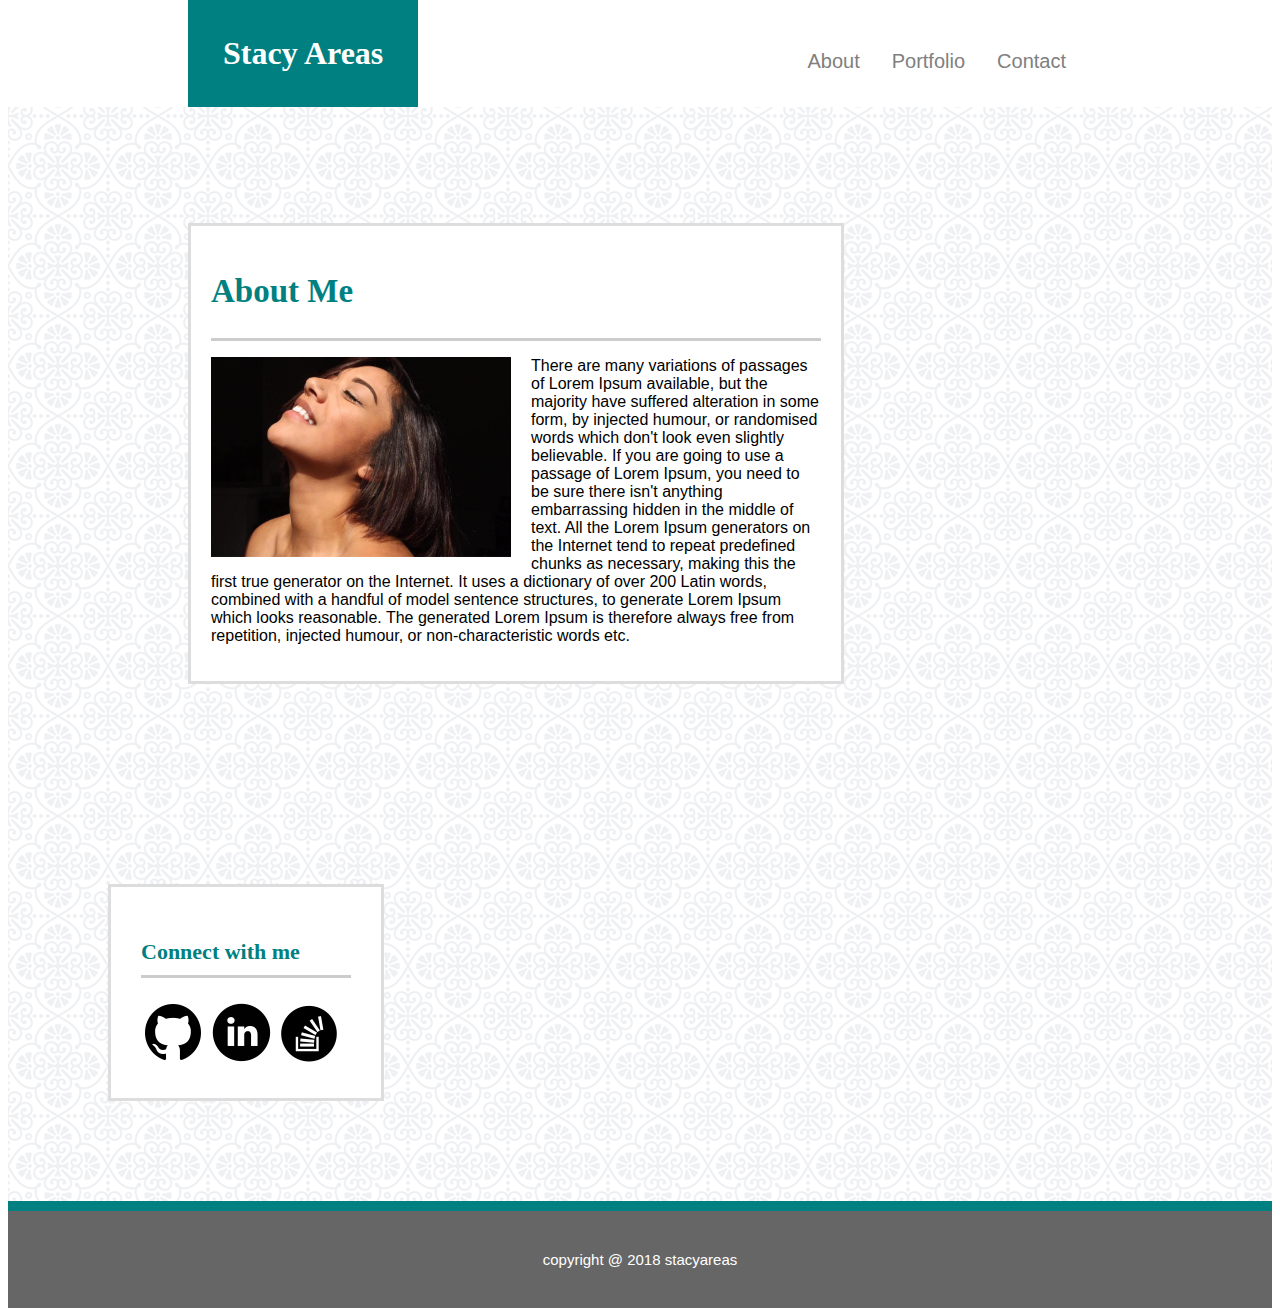
<file: index.html>
<!DOCTYPE html>
<html>
<head>
	<link rel="stylesheet" type="text/css" href="assests/css/style.css">
	<title>Stacy Areas</title>
</head>
<body>
	<div class="container">

		<div class="navLink">
		<h1>Stacy Areas</h1>
			<ul>
				<li><a href="contact.html">Contact</a></li>
				<li><a href="portfolio.html">Portfolio</a></li>
				<li><a href="index.html">About</a></li>
			</ul>	
		</div>

		<div class="aboutMe">
			<div class="aboutHeader">
				<h2>About Me</h2>
			</div>

			<div class="aboutContent">
				<img class="aboutImage" src="assests/images/me.jpg" alt="stacy areas">
				<p>There are many variations of passages of Lorem Ipsum available, but the majority have suffered alteration in some form, by injected humour, or randomised words which don't look even slightly believable. If you are going to use a passage of Lorem Ipsum, you need to be sure there isn't anything embarrassing hidden in the middle of text. All the Lorem Ipsum generators on the Internet tend to repeat predefined chunks as necessary, making this the first true generator on the Internet. It uses a dictionary of over 200 Latin words, combined with a handful of model sentence structures, to generate Lorem Ipsum which looks reasonable. The generated Lorem Ipsum is therefore always free from repetition, injected humour, or non-characteristic words etc.</p>
			</div>
		</div>

		<div class="inconLinks">
			<h3>Connect with me</h3>

			<a href="https://github.com/stacy89"><img src="assests/images/github.png"></a>
			<a href="https://www.linkedin.com/in/stacyareas/"><img src="assests/images/linkedin.png"></a>
			<a href="https://stackoverflow.com/users/7371834/stacy-areas"><img src="assests/images/stackoverflow.png"></a>
		</div>

		<footer>copyright @ 2018 stacyareas</footer>
	</div>
</body>
</html>
</file>
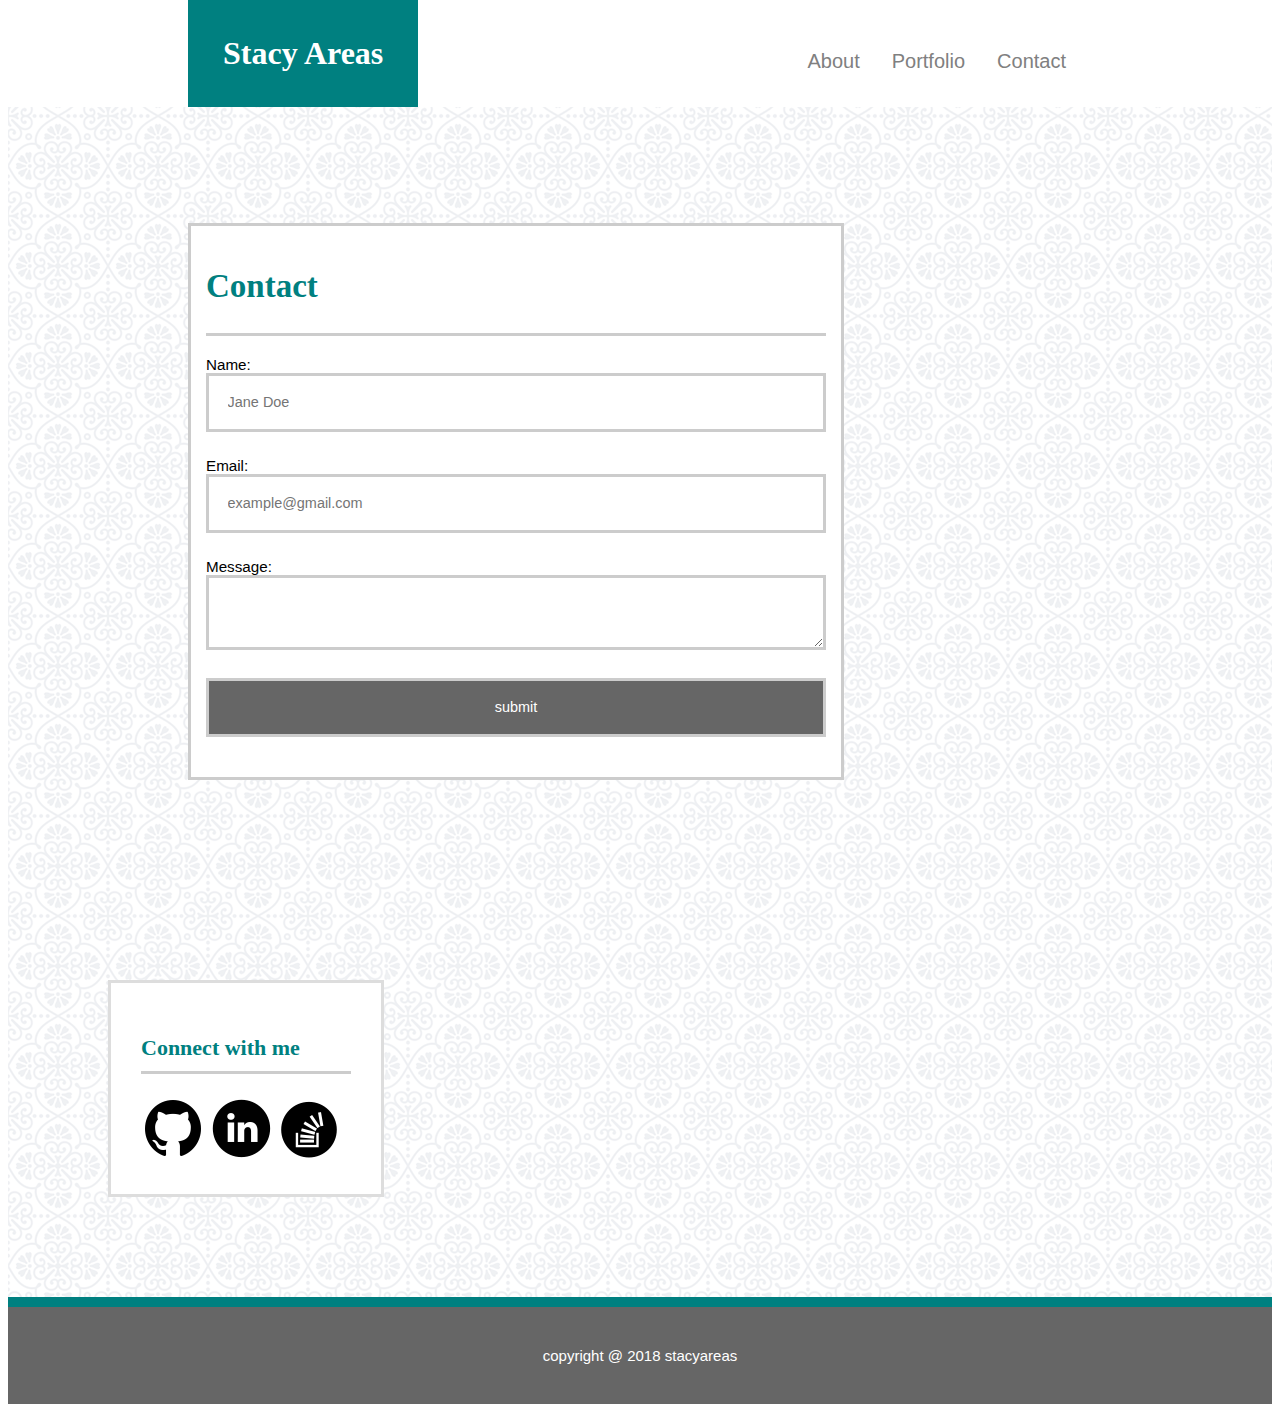
<file: contact.html>
<!DOCTYPE html>
<html>
<head>
	<link rel="stylesheet" type="text/css" href="assests/css/style.css">
	<title>Contact</title>
</head>
<body>
	<div class="container">

		<div class="navLink">
		<h1>Stacy Areas</h1>

			<ul>
				<li><a href="contact.html">Contact</a></li>
				<li><a href="portfolio.html">Portfolio</a></li>
				<li><a href="index.html">About</a></li>
			</ul>	
		</div>
		
	
		<div class="form">
		<div class="contactHeader">
			<h2>Contact</h2>
		</div>

			<form>
				<label>Name:</label><br>
				<input class="formStyle" type="text" name="name" placeholder="Jane Doe"><br>
				<label>Email:</label><br>
				<input class="formStyle" type="text" name="email" placeholder="example@gmail.com">
				<label>Message:</label>
				<textarea class="formStyle" name="message"></textarea>
				<input class="formStyle formButton" type="submit" value="submit">
			</form>
		</div>

		<div class="inconLinks">
			<h3>Connect with me</h3>
	
			<a href="https://github.com/stacy89"><img src="assests/images/github.png"></a>
			<a href="https://www.linkedin.com/in/stacyareas/"><img src="assests/images/linkedin.png"></a>
			<a href="https://stackoverflow.com/users/7371834/stacy-areas"><img src="assests/images/stackoverflow.png"></a>
		</div>

		<footer>copyright @ 2018 stacyareas</footer>
	</div>	
</body>
</html>
</file>
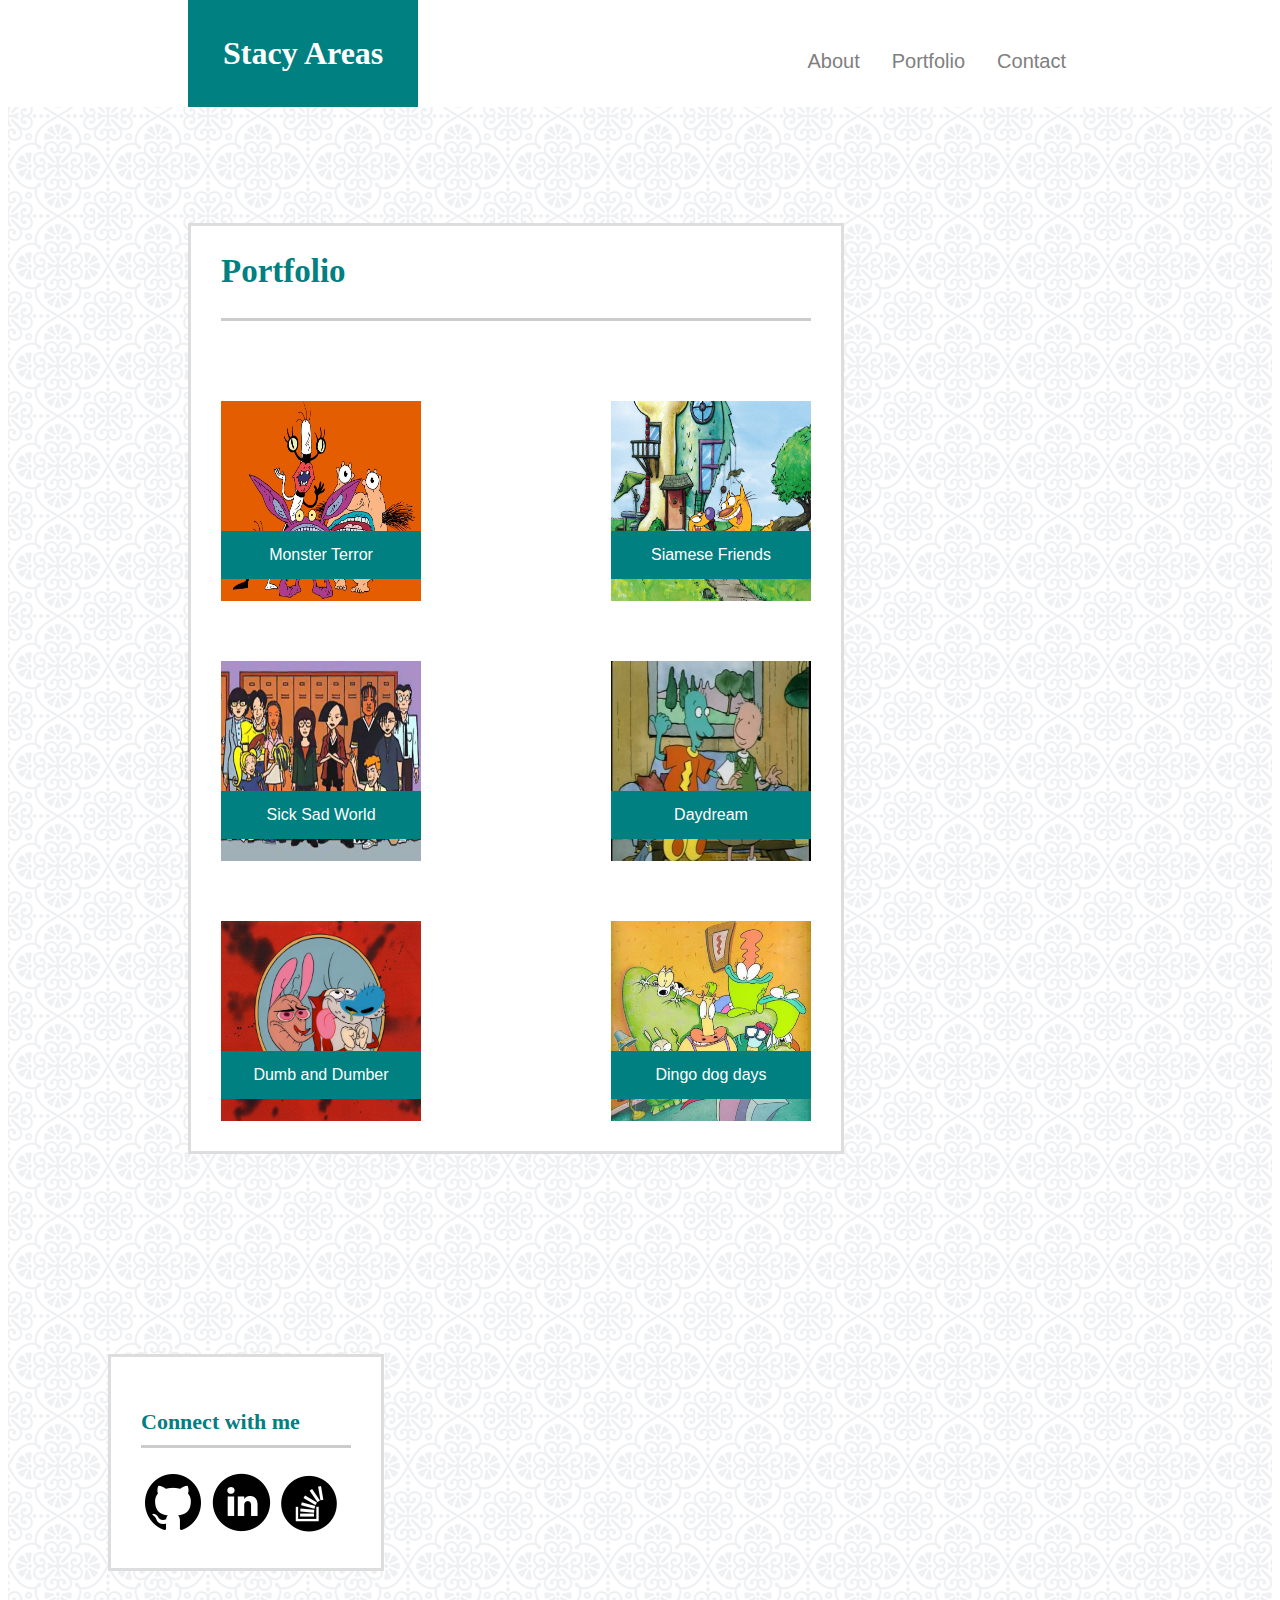
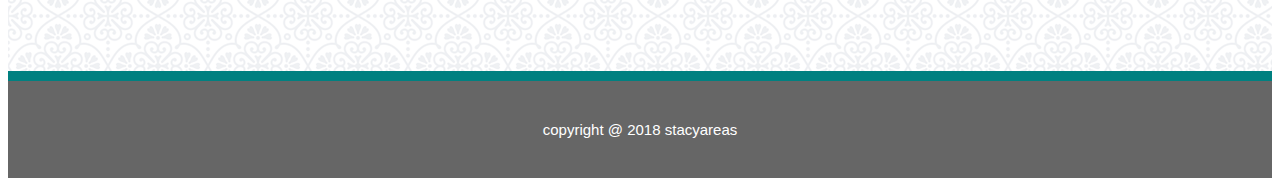
<file: portfolio.html>
<!DOCTYPE html>
<html>
<head>
	<link rel="stylesheet" type="text/css" href="assests/css/style.css">
	<title>Portfolio</title>
</head>
<body>
	<div class="container">

		<div class="navLink">
		<h1>Stacy Areas</h1>
		
			<ul>
				<li><a href="contact.html">Contact</a></li>
				<li><a href="portfolio.html">Portfolio</a></li>
				<li><a href="index.html">About</a></li>
			</ul>	
		</div>


		<div class="portfolio">

		<div class="portfolioHeader">	
			<h2>Portfolio</h2>
	  </div>
			
			<div class="monster">
				<img class="portfolioImg floatLeft" src="assests/images/ahhRealMonsters.jpeg" alt="ahhRealMonsters">
				<div class="monsterText">
					Monster Terror
				</div>
			</div>
			
			<div class="siamese">
				<img class="portfolioImg floatRight" src="assests/images/catDog.jpg" alt="catDog">

				<div class="siameseText">
					Siamese Friends
				</div>
			</div>
			
			<div class="daria">
				<img class="portfolioImg floatLeft" src="assests/images/daria.jpg" alt="daria and cast">

				<div class="dariaText">
					Sick Sad World
				</div>
			</div>
			
			<div class="doug">
				<img class="portfolioImg floatRight" src="assests/images/doug.jpg" alt="doug and skeeter">

				<div class="dougText">
					Daydream
				</div>
			</div>
			
			<div class="renStimpy">
				<img class="portfolioImg floatLeft" src="assests/images/renStimpy.jpeg" alt="ren and stimpy">

				<div class="renStimpyText">
					Dumb and Dumber
				</div>
			</div>
			
			<div class="rocko">
				<img class="portfolioImg floatRight" src="assests/images/rocko.jpg" alt="rocko and cast">

				<div class="rockoText">
					Dingo dog days
				</div>
			</div>
		</div>	
		
		<div class="inconLinks">
			<h3>Connect with me</h3>
	
			<a href="https://github.com/stacy89"><img src="assests/images/github.png"></a>
			<a href="https://www.linkedin.com/in/stacyareas/"><img src="assests/images/linkedin.png"></a>
			<a href="https://stackoverflow.com/users/7371834/stacy-areas"><img src="assests/images/stackoverflow.png"></a>
		</div>
		
		<footer>copyright @ 2018 stacyareas</footer>	
	</div>
</body>
</html>
</file>
<file: assests/css/style.css>
.container {
	background-image: url("../images/regal.png");
	
}

ul {
	list-style-type: none;
  padding: 20px;
  overflow: hidden;
  background-color: white;
  padding-right: 190px;
}

li {
	float: right;
}

li a {
	display: block;
  text-align: center;
  padding: 14px 16px;
  text-decoration: none;
  color: grey;
  font-size: 20px;
  font-family: 'Arial', 'Helvetica Neue', Helvetica, sans-serif;
  /*position: relative;*/
}

h1 {
	position: absolute;
	margin-left: 180px;
	background-color: teal;
	color: white;
	padding: 35px;
	margin-top: -16px; 
	font-family: 'Georgia', Times, Times New Roman, serif;
}

h3 {
	color: teal;
	padding-bottom: 10px;
	font-size: 22px;
	border-bottom: solid #cccccc;
	font-family: 'Georgia', Times, Times New Roman, serif;
}

footer {
	text-align: center;
	font-size: 15px;
	background-color: #666666;
	color: white;
	border-top: 10px solid teal;
	padding-top: 40px;
	padding-bottom: 40px;
	clear: both;
	font-family: 'Arial', 'Helvetica Neue', Helvetica, sans-serif;
}

.aboutHeader {
	border-bottom: solid #cccccc;
	color: teal;
	font-size: 22px;
	font-family: 'Georgia', Times, Times New Roman, serif;
}

.aboutMe {
	background-color: white;
	border: solid #dddddd;
	margin-left: 180px;
	margin-top: 100px;
	margin-bottom: 100px;
	padding: 20px;
	width: 610px;
	float: left;
}

.aboutContent {
	font-family: 'Arial', 'Helvetica Neue', Helvetica, sans-serif;
}

.aboutImage {
	float: left;
	left: 0;
	padding-right: 20px;
}

.aboutImage {
	width: 300px;
	height: 200px;
}

.portfolioImg {
	width: 200px;
	height: 200px;
}

.inconLinks {
background-color: white;
float: left;
border: solid #dddddd;
width: 210px;
margin: 100px;
padding: 30px 30px;
}

.contactHeader {
	color: teal;
	font-size: 22px;
	border-bottom: solid #cccccc;
	margin-bottom: 20px;
	font-family: 'Georgia', Times, Times New Roman, serif;
}

.form {
	background-color: white;
	border: solid #cccccc;
	font: 95% Arial, Helvetica, sans-serif;
  width: 620px;
  margin-left: 180px;
	margin-top: 100px;
	margin-bottom: 100px;
  padding: 15px;
  float: left;
}

.formStyle {
  box-sizing: border-box;
  width: 100%;
  background: #fff;
  margin-bottom: 4%;
  border: 3px solid #ccc;
  padding: 3%;
  color: #555;
  font: 95% Arial, Helvetica, sans-serif;
}

.formButton {
	background-color: #666666;
	color: white;
}

.portfolioHeader {
	color: teal;
	font-size: 22px;
	border-bottom: solid #cccccc;
	margin-bottom: 50px;
	margin-right: 30px;
	margin-left: 30px;
	font-family: 'Georgia', Times, Times New Roman, serif;
}

.portfolio {
  margin-left: 180px;
	margin-top: 100px;
	margin-bottom: 100px;
  background-color: white;
  border: solid #dddddd; 
  width: 650px;
	height: auto;
	float: left;
}

.portfolioImg{
	padding: 30px 30px;
}

.floatLeft {
	float: left;
}

.floatRight {
	float: right;
}

.monster {
	position: relative;
  text-align: center;
  color: white;
  float: left;
}

.monsterText {
  background-color: teal;
	position: absolute;
	padding: 15px;
	width: 170px;
	left: 30px;
	top:160px;
	font-family: 'Arial', 'Helvetica Neue', Helvetica, sans-serif;
}

.siamese {
	position: relative;
  text-align: center;
  color: white;
  float: right;
}

.siameseText {
  background-color: teal;
	position: absolute;
	padding: 15px;
	width: 170px;
	left: 30px;
	top:160px;
	font-family: 'Arial', 'Helvetica Neue', Helvetica, sans-serif;
}

.daria {
	position: relative;
  text-align: center;
  color: white;
  float: left;
}

.dariaText {
  background-color: teal;
	position: absolute;
	padding: 15px;
	width: 170px;
	left: 30px;
	top:160px;
	font-family: 'Arial', 'Helvetica Neue', Helvetica, sans-serif;
}

.doug {
	position: relative;
  text-align: center;
  color: white;
  float: right;
}

.dougText {
  background-color: teal;
	position: absolute;
	padding: 15px;
	width: 170px;
	left: 30px;
	top:160px;
	font-family: 'Arial', 'Helvetica Neue', Helvetica, sans-serif;
}

.renStimpy {
	position: relative;
  text-align: center;
  color: white;
  float: left;
}

.renStimpyText {
  background-color: teal;
	position: absolute;
	padding: 15px;
	width: 170px;
	left: 30px;
	top:160px;
	font-family: 'Arial', 'Helvetica Neue', Helvetica, sans-serif;
}

.rocko {
	position: relative;
  text-align: center;
  color: white;
  float: right;
}

.rockoText {
  background-color: teal;
	position: absolute;
	padding: 15px;
	width: 170px;
	left: 30px;
	top:160px;
	font-family: 'Arial', 'Helvetica Neue', Helvetica, sans-serif;
}
</file>
